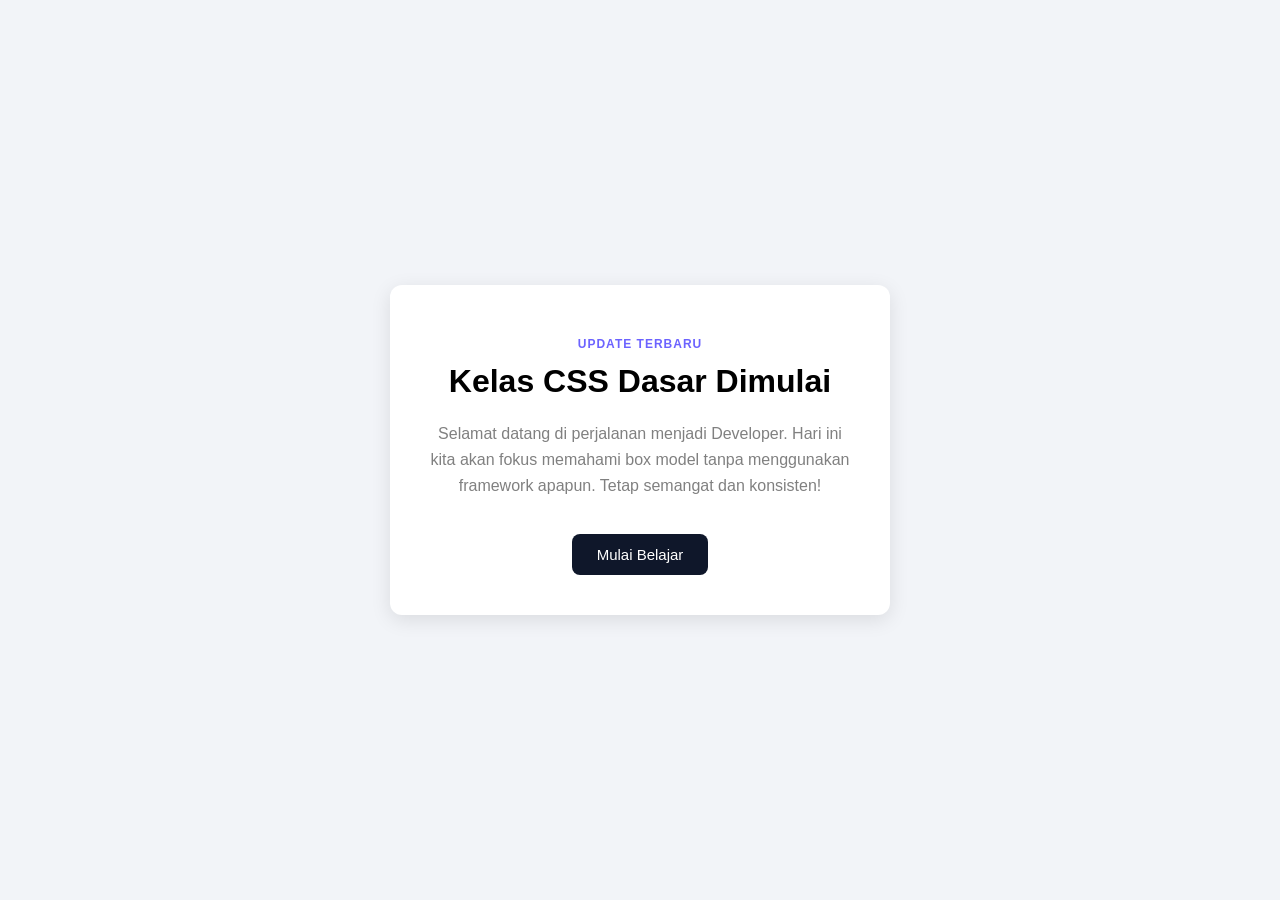
<file: index.html>
<!DOCTYPE html>
<html>
    <head>
        <title>
            Kelas CSS
        </title>
        <link rel="stylesheet" href="style.css">
    </head>

    <body>
        <div class="card">
            <p class="update"> UPDATE TERBARU </p>
            <h1> Kelas CSS Dasar Dimulai</h1>

            <p class="desc">
                Selamat datang di perjalanan menjadi Developer.
                Hari ini kita akan fokus memahami box model tanpa menggunakan framework apapun.
                Tetap semangat dan konsisten!
            </p>

            <a href="list-materi.html">
                <button>Mulai Belajar</button>
            </a>
        </div>
    </body>
</html>
</file>
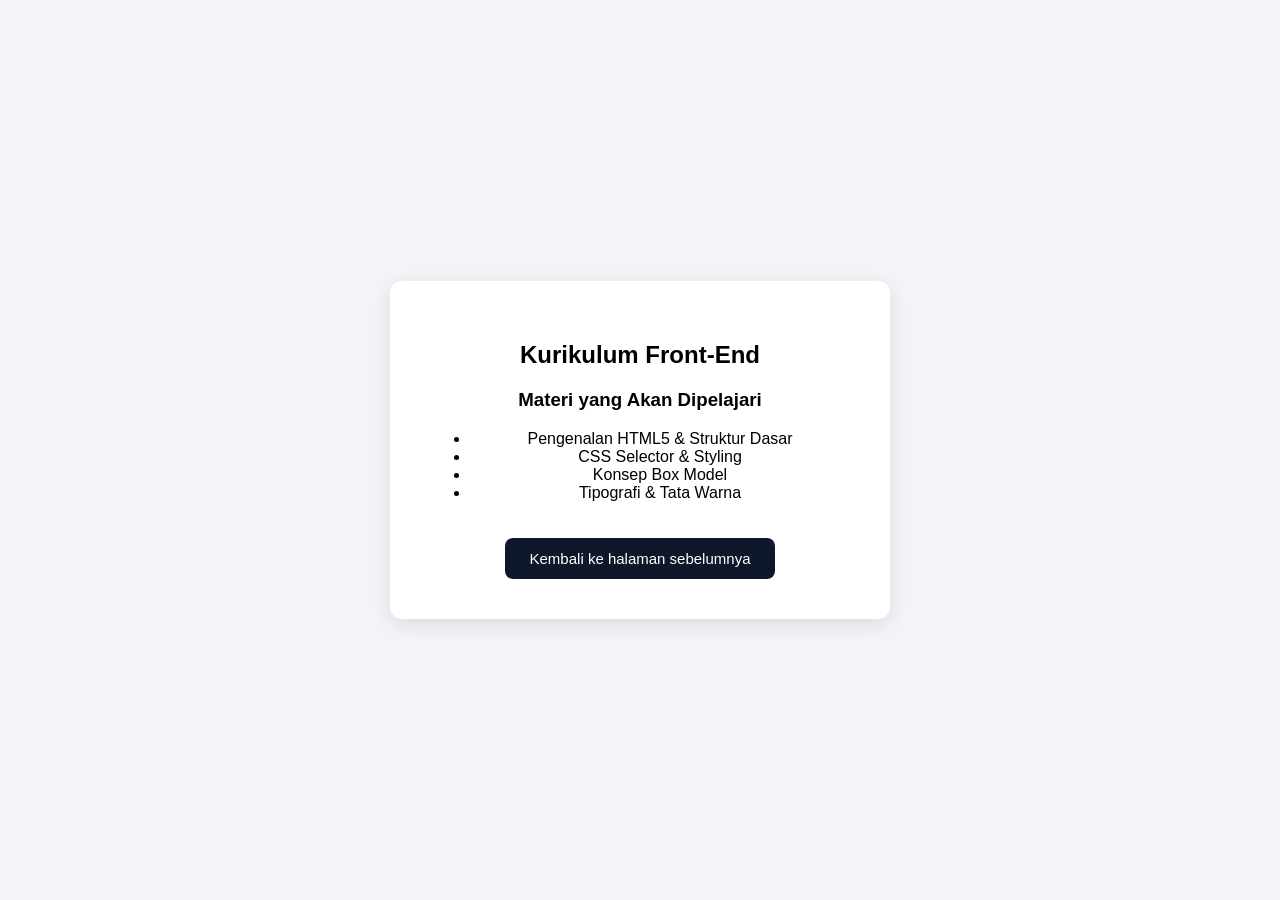
<file: list-materi.html>
<!DOCTYPE html>
<html>
    <head>
        <title>List Materi</title>
        <link rel="stylesheet" href="style.css">
    </head>

    <body>

    <div class="card">

        <h2>Kurikulum Front-End</h2>

        <h3>Materi yang Akan Dipelajari</h3>

    <ul>
        <li>Pengenalan HTML5 & Struktur Dasar</li>
        <li>CSS Selector & Styling</li>
        <li>Konsep Box Model</li>
        <li>Tipografi & Tata Warna</li>
    </ul>
    <a href="index.html">
                <button>Kembali ke halaman sebelumnya</button>
            </a>
    </div>

</body>
</html>
</html>
</file>
<file: style.css>
body{
    margin:0;
    background-color:#f2f4f8;
    font-family: Arial, sans-serif;
    display:flex;
    justify-content:center;
    align-items:center;
    height:100vh;
}

.card{
    background: white;
    width: 420px;
    padding: 40px;
    border-radius: 12px;
    text-align: center;
    box-shadow: 0px 5px 20px rgba(0, 0, 0, 0.1);
}

.update{
    color: #6c63ff;
    font-size: 12px;
    font-weight: bold;
    letter-spacing: 1px ;
}
h1{
    margin-top: 10px;
}

.desc{
    color: gray;
    line-height: 1.6;
}
button{
    margin-top: 20px;
    padding: 12px 25px;
    background-color: #0f172a;
    color: white;
    border: none;
    border-radius: 8px;
    cursor: pointer;
    font-size: 15px;
}

button:hover{
    background-color: #1e293b;
}
</file>
